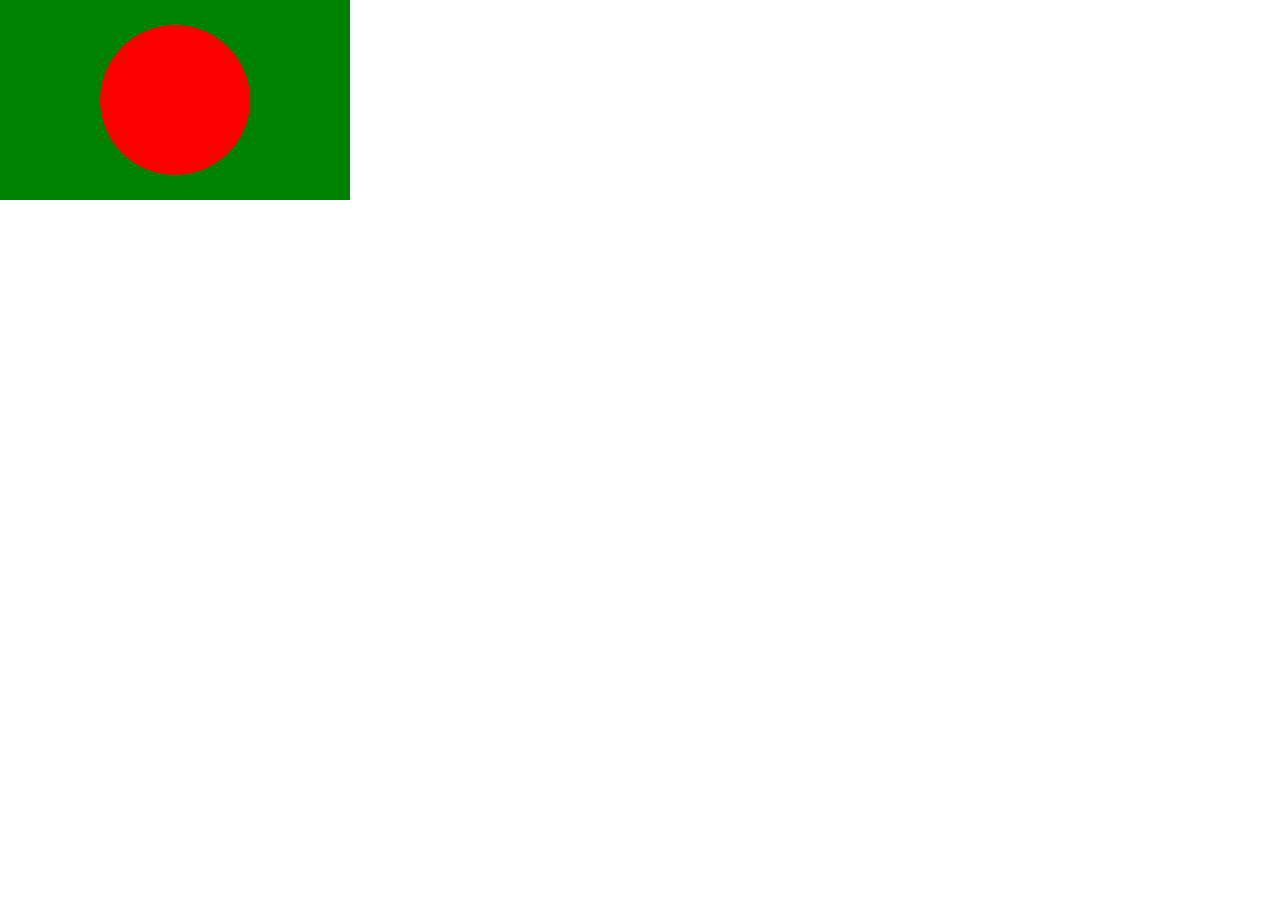
<file: task-1/index.html>
<!DOCTYPE html>
<html lang="en">
<head>
    <meta charset="UTF-8">
    <meta name="viewport" content="width=device-width, initial-scale=1.0">
    <link rel="stylesheet" href="styles.css">
    <title>BD Flag</title>
</head>
<body>
    <div class="flag-body">
        <div class="flag-circle"></div>
    </div>
</body>
</html>
</file>
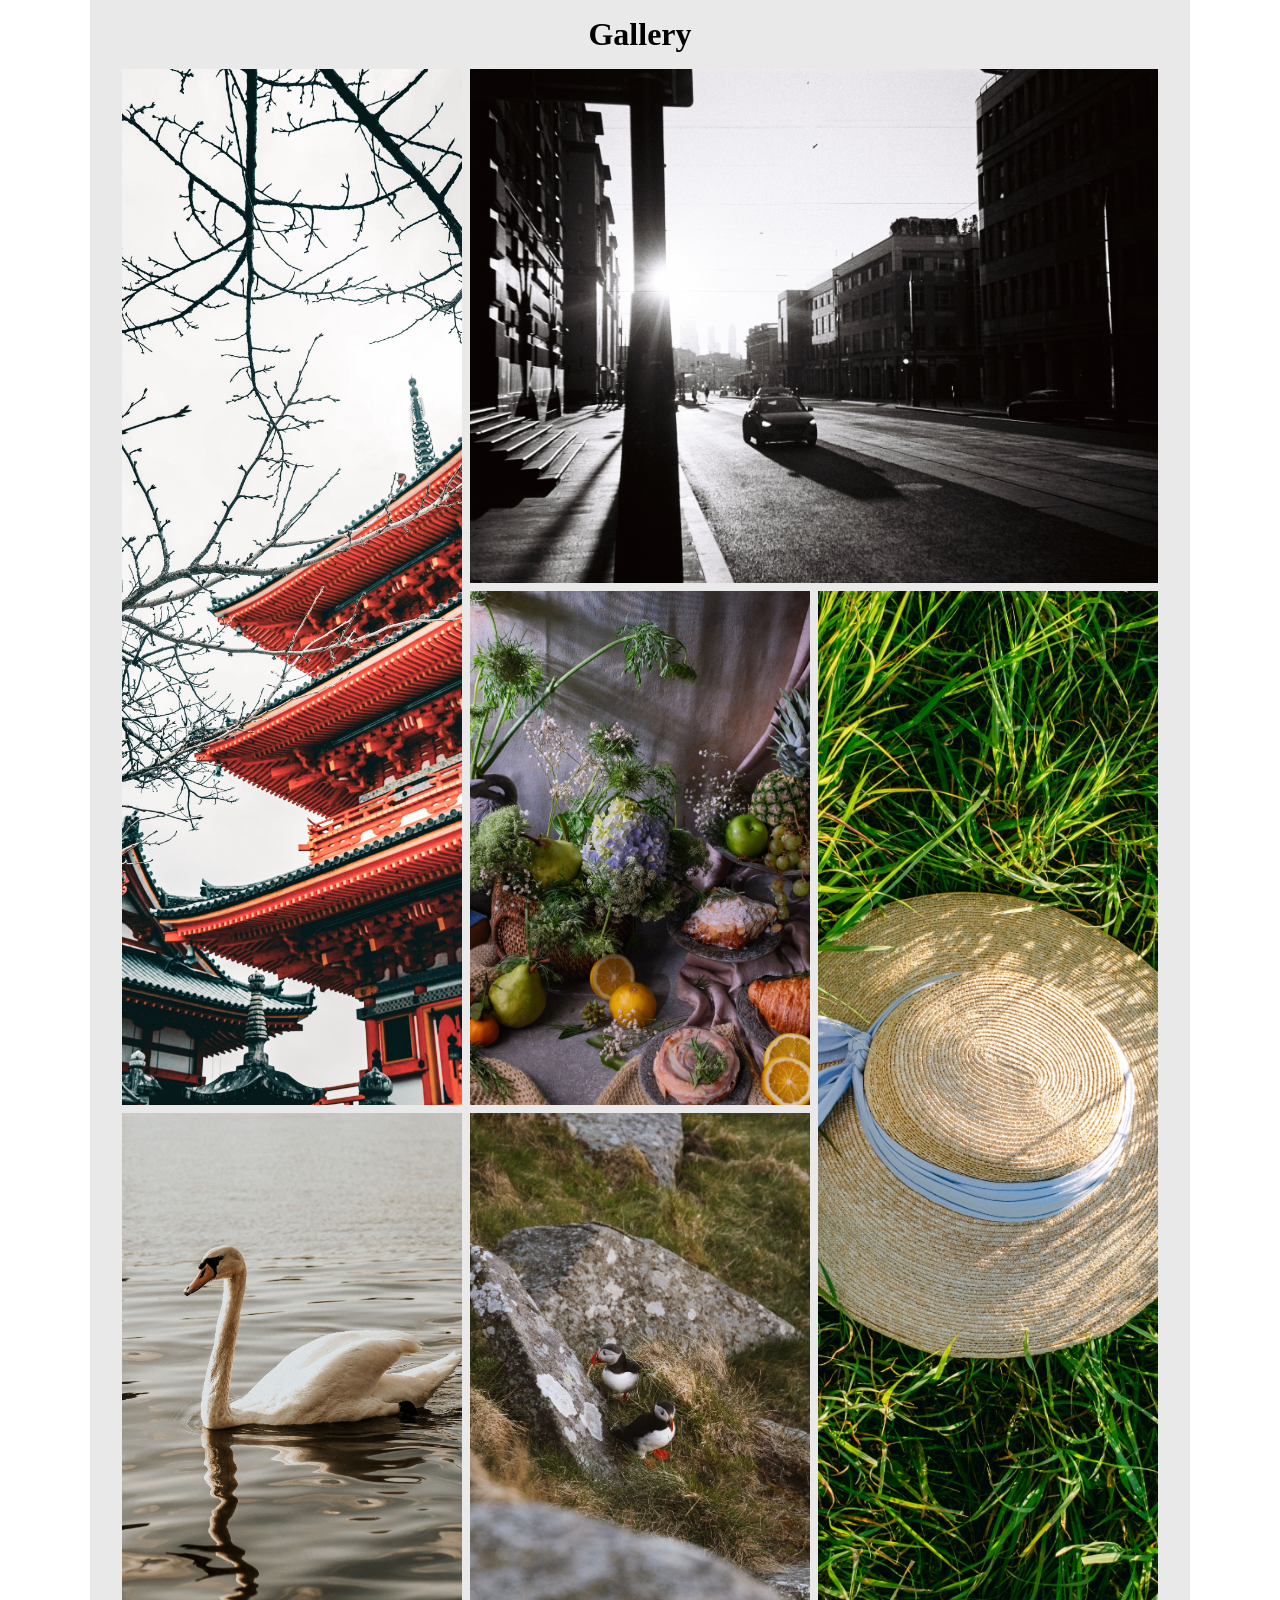
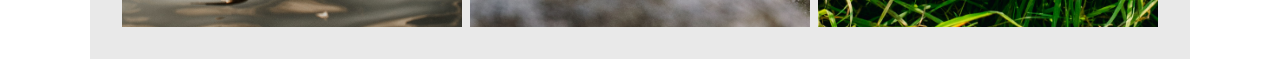
<file: task-2/index.html>
<!DOCTYPE html>
<html lang="en">
<head>
    <meta charset="UTF-8">
    <meta name="viewport" content="width=device-width, initial-scale=1.0">
    <link rel="stylesheet" href="styles.css">
    <title>Grid Gallery</title>
</head>
<body>
    <div class="container">
        <h1 class="gallery-head">Gallery</h1>
        <div class="grid-container">
            <div class="grid-item grid-item-1">
                <img src="./images/image1.jpg" alt="Image 1">
            </div>
            <div class="grid-item grid-item-2">
                <img src="./images/image2.jpg" alt="Image 2">
            </div>
            <div class="grid-item grid-item-3">
                <img src="./images/image3.jpg" alt="Image 3">
            </div>
            <div class="grid-item grid-item-4">
                <img src="./images/image4.jpg" alt="Image 4">
            </div>
            <div class="grid-item grid-item-5">
                <img src="./images/image5.jpg" alt="Image 5">
            </div>
            <div class="grid-item grid-item-6">
                <img src="./images/image6.jpg" alt="Image 6">
            </div>
        </div>
    </div>
</body>
</html>
</file>
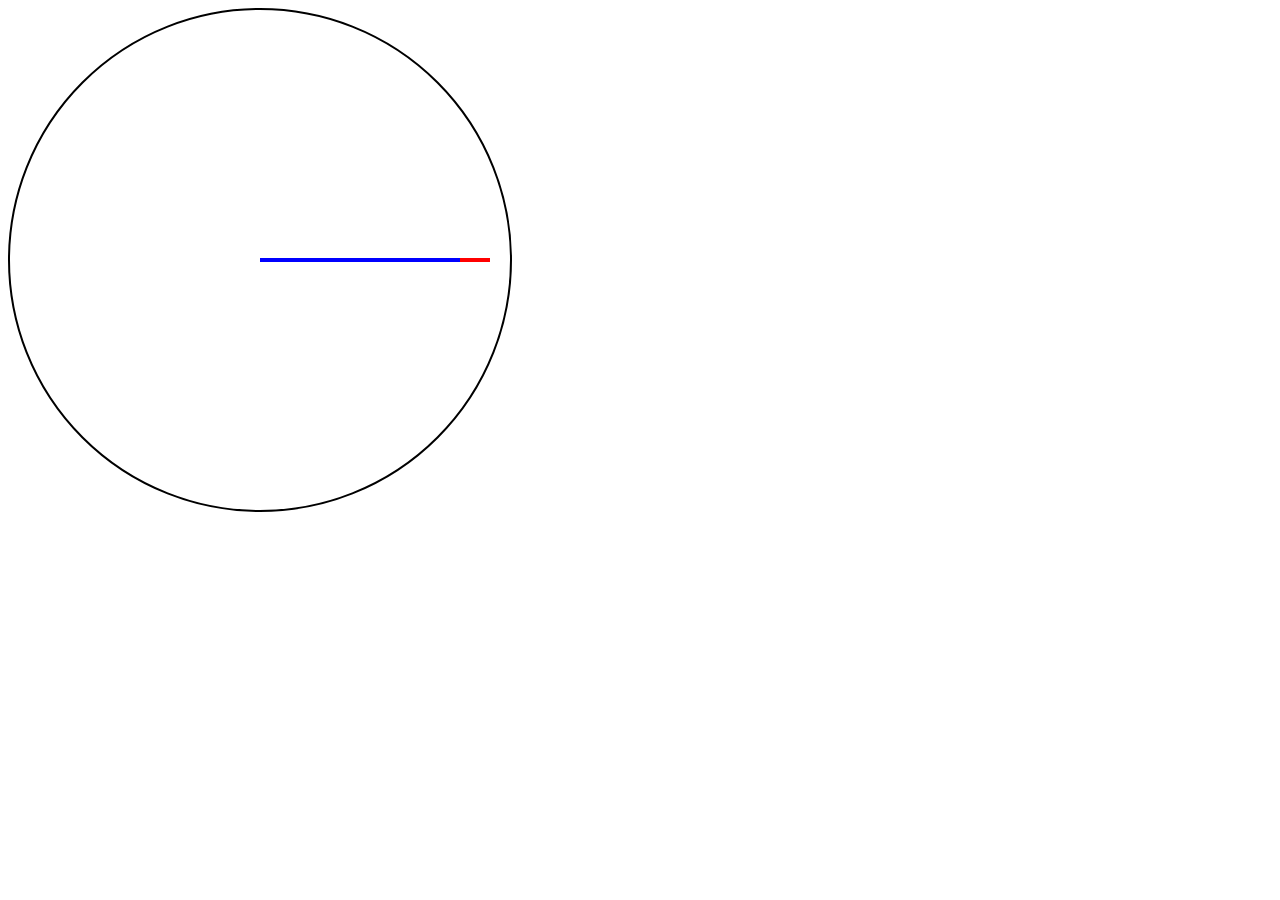
<file: task-3/index.html>
<!DOCTYPE html>
<html lang="en">
<head>
    <meta charset="UTF-8">
    <meta name="viewport" content="width=device-width, initial-scale=1.0">
    <link rel="stylesheet" href="styles.css">
    <title>Clock</title>
</head>
<body>
    <div class="clock">
        <div class="hand second-hand"></div>
        <div class="hand minute-hand"></div>
    </div>
</body>
</html>
</file>
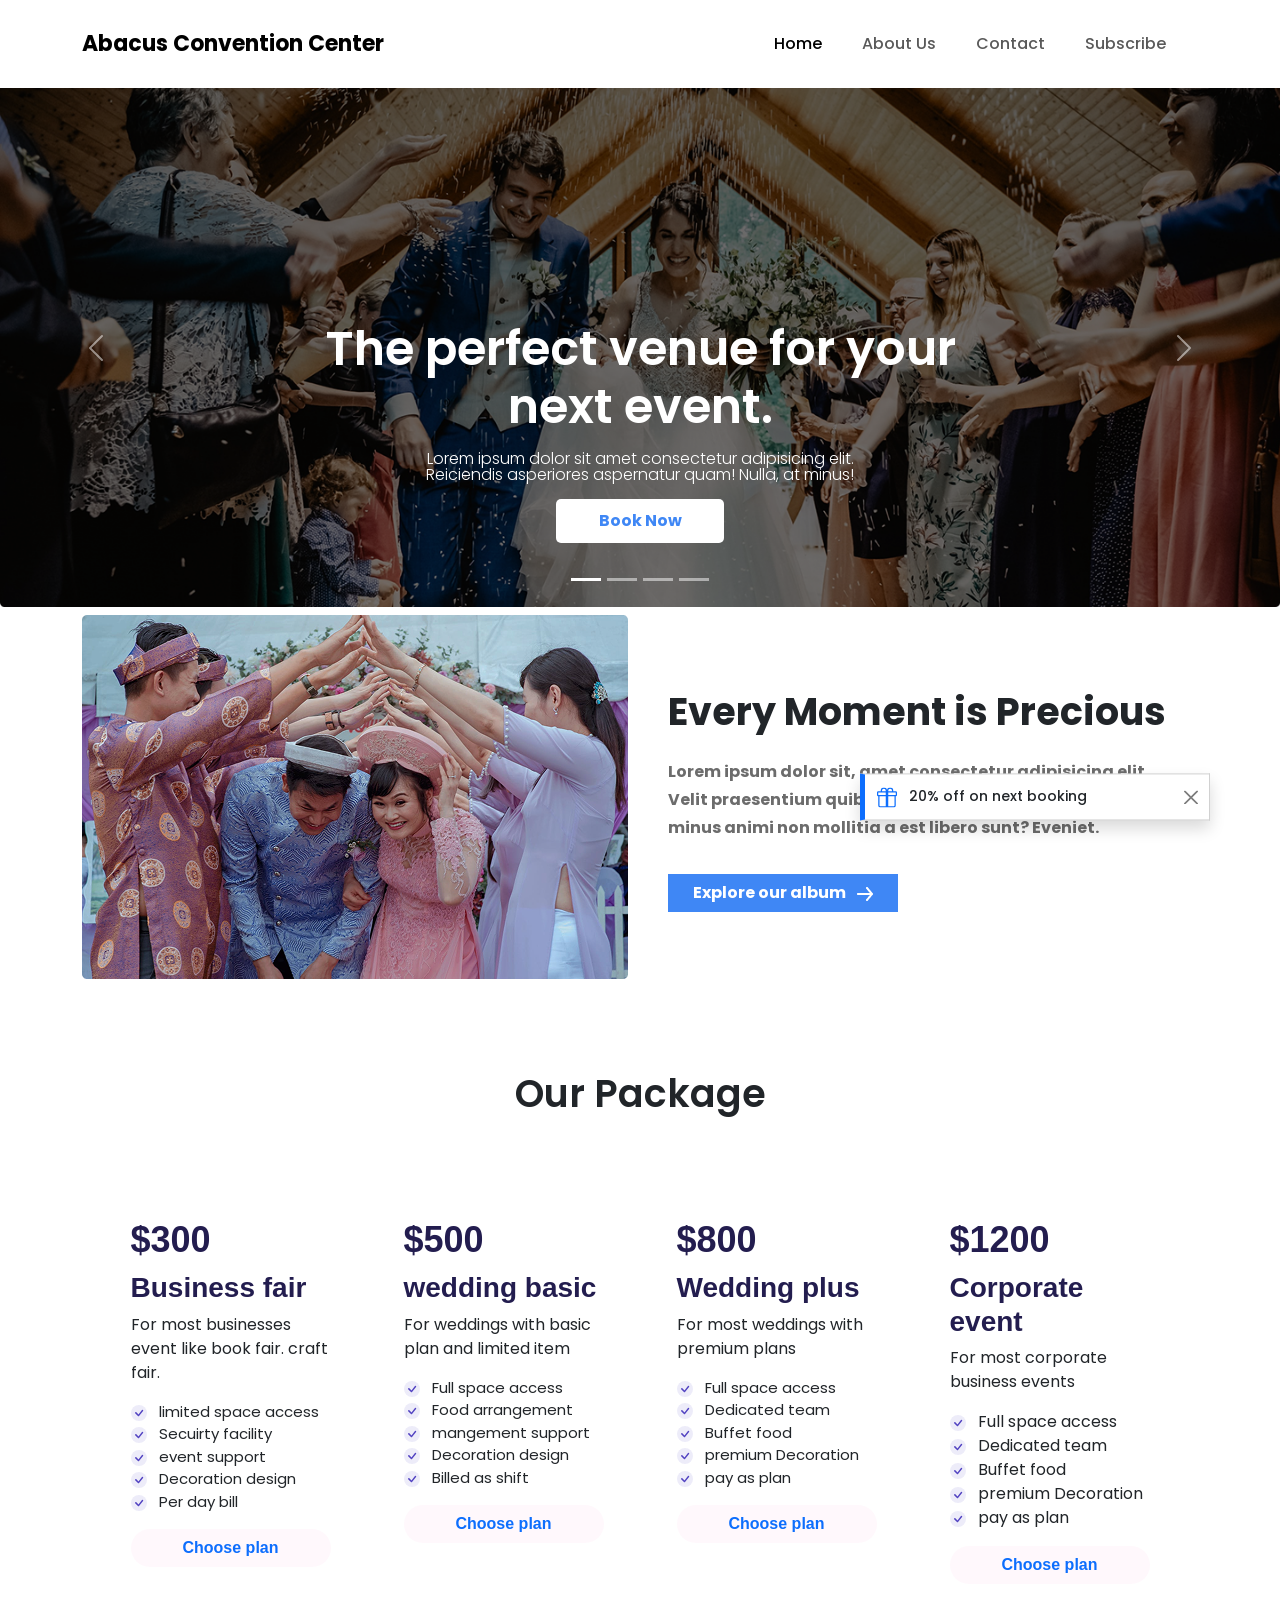
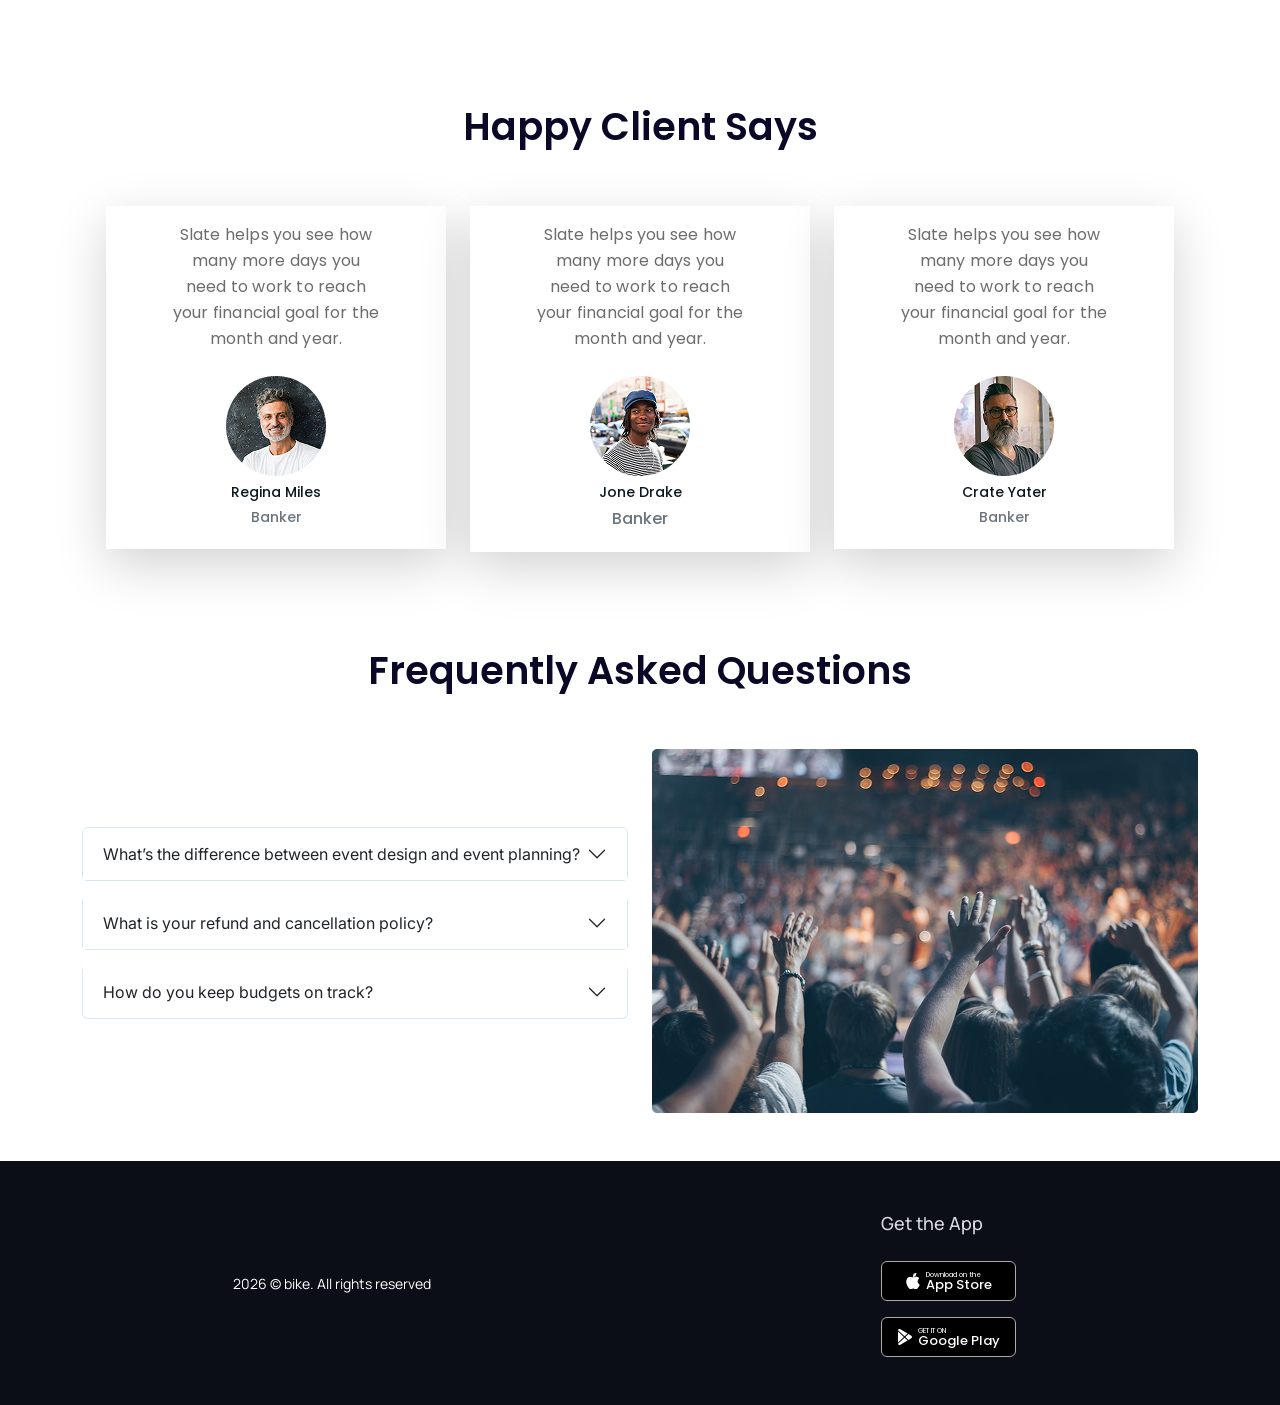
<file: task-bootstrap/index.html>
<!DOCTYPE html>
<html lang="en">
<head>
    <meta charset="UTF-8">
    <meta name="viewport" content="width=device-width, initial-scale=1.0">
    <link rel="preconnect" href="https://fonts.googleapis.com">
    <link rel="preconnect" href="https://fonts.gstatic.com" crossorigin>
    <link href="https://fonts.googleapis.com/css2?family=Poppins:ital,wght@0,100;0,200;0,300;0,400;0,500;0,600;0,700;0,800;0,900;1,100;1,200;1,300;1,400;1,500;1,600;1,700;1,800;1,900&display=swap" rel="stylesheet">
    <link rel="preconnect" href="https://fonts.googleapis.com">
    <link rel="preconnect" href="https://fonts.gstatic.com" crossorigin>
    <link href="https://fonts.googleapis.com/css2?family=Manrope:wght@200..800&display=swap" rel="stylesheet">
    <link rel="stylesheet" href="https://cdn.jsdelivr.net/npm/bootstrap@5.3.8/dist/css/bootstrap.min.css">
    <link rel="preconnect" href="https://fonts.googleapis.com">
    <link rel="preconnect" href="https://fonts.gstatic.com" crossorigin>
    <link href="https://fonts.googleapis.com/css2?family=Inter:ital,opsz,wght@0,14..32,100..900;1,14..32,100..900&display=swap" rel="stylesheet">
    <link rel="stylesheet" href="style.css">
    <title>Bootstrap Task</title>
</head>
<body>
    <!-- Nav -->
    <nav class="navbar navbar-expand-lg py-4 shadow-sm">
        <div class="container">
            <div class="w-100 d-flex flex-nowrap justify-content-between m-0 p-0 align-items-center">
                <a class="navbar-brand fw-700 text-wrap" href="#">Abacus Convention Center</a>
                <button class="navbar-toggler" type="button" data-bs-toggle="collapse" data-bs-target="#navbarSupportedContent" aria-controls="navbarSupportedContent" aria-expanded="false" aria-label="Toggle navigation">
                    <img src="img/menu-2 1.png">
                </button>
            </div>
            <div class="collapse navbar-collapse" id="navbarSupportedContent">
                <ul class="navbar-nav ms-auto mt-md-0 mt-3 me-5 gap-4 flex-shrink-0">
                    <li class="nav-item">
                        <a class="nav-link active fs-16 py-2 fw-500" aria-current="page" href="#">Home</a>
                    </li>
                    <li class="nav-item">
                        <a class="nav-link fs-16 py-2 fw-500" href="#">About Us</a>
                    </li>
                    <li class="nav-item">
                        <a class="nav-link fs-16 py-2 fw-500" href="#">Contact</a>
                    </li>
                    <li class="nav-item">
                        <a class="nav-link fs-16 py-2 fw-500" href="#">Subscribe</a>
                    </li>
                </ul>
            </div>
        </div>
    </nav>
    <!-- Nav -->

    <!-- Slide -->
    <section class="slides">
        <div class="container-fluid p-0 mb-2">
            <div id="carouselExampleCaptions" class="carousel slide" data-bs-touch="true" data-bs-ride="carousel">
                <div class="carousel-indicators">
                    <button type="button" data-bs-target="#carouselExampleCaptions" data-bs-slide-to="0" class="active" aria-current="true" aria-label="Slide 1"></button>
                    <button type="button" data-bs-target="#carouselExampleCaptions" data-bs-slide-to="1" aria-label="Slide 2"></button>
                    <button type="button" data-bs-target="#carouselExampleCaptions" data-bs-slide-to="2" aria-label="Slide 3"></button>
                    <button type="button" data-bs-target="#carouselExampleCaptions" data-bs-slide-to="3" aria-label="Slide 4"></button>
                </div>

                <div class="carousel-inner">
                    <div class="carousel-item active">
                        <div class="w-img-container">
                            <img class="w-100 w-img" src="img/slide.png">
                        </div>
                        <div class="carousel-caption d-md-block mb-4">
                            <div class="p-0 mx-auto">
                                <h5 class="caption-title fw-600">The perfect venue for your next event.</h5>
                                <p class="caption-body">Lorem ipsum dolor sit amet consectetur adipisicing elit. Reiciendis asperiores aspernatur quam! Nulla, at minus!</p>
                                <button class="btn btn-book">Book Now</button>
                            </div>
                        </div>
                    </div>
                    <div class="carousel-item">
                        <div class="w-img-container">
                            <img class="w-100 w-img" src="img/slide.png">
                        </div>
                        <div class="carousel-caption d-md-block mb-4">
                            <div class="w-md-50 p-0 mx-auto">
                                <h5 class="caption-title fw-600">The perfect venue for your next event.</h5>
                                <p class="caption-body">Lorem ipsum dolor sit amet consectetur adipisicing elit. Reiciendis asperiores aspernatur quam! Nulla, at minus!</p>
                                <button class="btn btn-sm btn-book px-4 fw-bold">Book Now</button>
                            </div>
                        </div>
                    </div>
                    <div class="carousel-item">
                        <div class="w-img-container">
                            <img class="w-100 w-img" src="img/slide.png">
                        </div>
                        <div class="carousel-caption d-md-block mb-4">
                            <div class="p-0 mx-auto">
                                <h5 class="caption-title fw-600">The perfect venue for your next event.</h5>
                                <p class="caption-body">Lorem ipsum dolor sit amet consectetur adipisicing elit. Reiciendis asperiores aspernatur quam! Nulla, at minus!</p>
                                <button class="btn btn-sm btn-book px-4 fw-bold">Book Now</button>
                            </div>
                        </div>
                    </div>
                    <div class="carousel-item">
                        <div class="w-img-container">
                            <img class="w-100 w-img" src="img/slide.png">
                        </div>
                        <div class="carousel-caption d-md-block mb-4">
                            <div class="w-md-50 p-0 mx-auto">
                                <h5 class="caption-title fw-600">The perfect venue for your next event.</h5>
                                <p class="caption-body   ">Lorem ipsum dolor sit amet consectetur adipisicing elit. Reiciendis asperiores aspernatur quam! Nulla, at minus!</p>
                                <button class="btn btn-sm btn-book px-4 fw-bold">Book Now</button>
                            </div>
                        </div>
                    </div>
                </div>

                <button class="carousel-control-prev" type="button" data-bs-target="#carouselExampleCaptions" data-bs-slide="prev">
                    <span class="carousel-control-prev-icon" aria-hidden="true"></span>
                    <span class="visually-hidden">Previous</span>
                </button>

                <button class="carousel-control-next" type="button" data-bs-target="#carouselExampleCaptions" data-bs-slide="next">
                    <span class="carousel-control-next-icon" aria-hidden="true"></span>
                    <span class="visually-hidden">Next</span>
                </button>
            </div>
        </div>
    </section>
    <!-- Slide -->

    <!-- Content -->
    <section class="content">
        <div class="container mb-2 mb-md-5">
            <div class="row flex-column-reverse flex-md-row align-items-center">
                <div class="col-md-6 d-none d-md-flex justify-content-center">
                    <img class="img-fluid" src="img/group.png" alt="">
                </div>
                <div class="col-md-6 position-relative">
                    <div class="d-flex flex-column gap-2 p-3">
                        <h3 class="content-title">Every Moment is Precious</h3>
                        <p class="content-body">Lorem ipsum dolor sit, amet consectetur adipisicing elit. Velit praesentium quibusdam doloribus quos sequi quod id, minus animi non mollitia a est libero sunt? Eveniet.</p>
                        <div class="d-flex justify-content-center d-md-none">
                            <img class="img-fluid" src="img/group.png" alt="">
                        </div>
                        <div class="d-flex justify-content-center justify-content-md-start mt-2">
                            <button class="btn btn-explore">
                                Explore our album
                                <img class="ms-2" src="img/r-arrow.png">
                            </button>
                        </div>
                    </div>
                    <div class="toast show align-items-center position-absolute top-50 end-0 translate-middle-y rounded-0" role="alert" aria-live="assertive" aria-atomic="true" style="background: white; border-left: 5px solid var(--bs-primary);">
                        <div class="d-flex">
                            <div class="toast-body lh-24 fs-14 fw-500">
                                <svg xmlns="http://www.w3.org/2000/svg" width="20" height="20" fill="currentColor" class="bi bi-gift me-2 text-primary" viewBox="0 0 16 16">
                                    <path d="M3 2.5a2.5 2.5 0 0 1 5 0 2.5 2.5 0 0 1 5 0v.006c0 .07 0 .27-.038.494H15a1 1 0 0 1 1 1v2a1 1 0 0 1-1 1v7.5a1.5 1.5 0 0 1-1.5 1.5h-11A1.5 1.5 0 0 1 1 14.5V7a1 1 0 0 1-1-1V4a1 1 0 0 1 1-1h2.038A3 3 0 0 1 3 2.506zm1.068.5H7v-.5a1.5 1.5 0 1 0-3 0c0 .085.002.274.045.43zM9 3h2.932l.023-.07c.043-.156.045-.345.045-.43a1.5 1.5 0 0 0-3 0zM1 4v2h6V4zm8 0v2h6V4zm5 3H9v8h4.5a.5.5 0 0 0 .5-.5zm-7 8V7H2v7.5a.5.5 0 0 0 .5.5z"/>
                                </svg>
                                20% off on next booking
                            </div>
                            <button type="button" class="btn-close me-2 m-auto" data-bs-dismiss="toast" aria-label="Close"></button>
                        </div>
                    </div>
                </div>
            </div>
        </div>
    </section>
    <!-- Content -->

    <!-- Packages -->
    <section class="packages">
        <div class="container mb-2 mb-md-5">
            <div class="row">
                <div class="col-md-12 text-center my-5">
                    <h2 class="package-title">Our Package</h2>
                </div>
            </div>
            <div class="row gy-3 px-4">
                <div class="col-md-6 col-lg-3">
                    <div class="card border-0 rounded-4">
                        <span class="d-none badge badge-hot position-absolute text-white rounded-pill end-0 translate-middle-y px-2 ff-roboto">Hot</span>
                        <div class="card-body pt-5 pb-4">
                            <h3 class="price fw-700 ff-roboto">$300</h3>
                            <h4 class="package-type fw-700 ff-roboto">Business fair</h4>
                            <p class="fw-400">For most businesses event like book fair. craft fair.</p>
                            <ul class="list-unstyled fw-400 fs-15">
                                <li>
                                    <svg xmlns="http://www.w3.org/2000/svg" width="16" height="16" fill="currentColor" class="bi bi-check" viewBox="0 0 16 16">
                                        <path d="M10.97 4.97a.75.75 0 0 1 1.07 1.05l-3.99 4.99a.75.75 0 0 1-1.08.02L4.324 8.384a.75.75 0 1 1 1.06-1.06l2.094 2.093 3.473-4.425z"/>
                                    </svg>
                                    limited space access
                                </li>
                                <li>
                                    <svg xmlns="http://www.w3.org/2000/svg" width="16" height="16" fill="currentColor" class="bi bi-check" viewBox="0 0 16 16">
                                        <path d="M10.97 4.97a.75.75 0 0 1 1.07 1.05l-3.99 4.99a.75.75 0 0 1-1.08.02L4.324 8.384a.75.75 0 1 1 1.06-1.06l2.094 2.093 3.473-4.425z"/>
                                    </svg>
                                    Secuirty facility
                                </li>
                                <li>
                                    <svg xmlns="http://www.w3.org/2000/svg" width="16" height="16" fill="currentColor" class="bi bi-check" viewBox="0 0 16 16">
                                        <path d="M10.97 4.97a.75.75 0 0 1 1.07 1.05l-3.99 4.99a.75.75 0 0 1-1.08.02L4.324 8.384a.75.75 0 1 1 1.06-1.06l2.094 2.093 3.473-4.425z"/>
                                    </svg>
                                    event support
                                </li>
                                <li>
                                    <svg xmlns="http://www.w3.org/2000/svg" width="16" height="16" fill="currentColor" class="bi bi-check" viewBox="0 0 16 16">
                                        <path d="M10.97 4.97a.75.75 0 0 1 1.07 1.05l-3.99 4.99a.75.75 0 0 1-1.08.02L4.324 8.384a.75.75 0 1 1 1.06-1.06l2.094 2.093 3.473-4.425z"/>
                                    </svg>
                                    Decoration design
                                </li>
                                <li>
                                    <svg xmlns="http://www.w3.org/2000/svg" width="16" height="16" fill="currentColor" class="bi bi-check" viewBox="0 0 16 16">
                                        <path d="M10.97 4.97a.75.75 0 0 1 1.07 1.05l-3.99 4.99a.75.75 0 0 1-1.08.02L4.324 8.384a.75.75 0 1 1 1.06-1.06l2.094 2.093 3.473-4.425z"/>
                                    </svg>
                                    Per day bill
                                </li>
                            </ul>
                            <div>
                                <button class="btn btn-md btn-card text-primary rounded-pill w-100 fw-700 ff-roboto">Choose plan</button>
                            </div>
                        </div>
                    </div>
                </div>
                <div class="col-md-6 col-lg-3">
                    <div class="card border-0 rounded-4">
                        <span class="d-none badge badge-hot position-absolute text-white rounded-pill end-0 translate-middle-y px-2 ff-roboto">Hot</span>
                        <div class="card-body pt-5 pb-4">
                            <h3 class="price fw-700 ff-roboto">$500</h3>
                            <h4 class="package-type fw-700 ff-roboto">wedding basic</h4>
                            <p class="fw-400">For weddings with basic plan and limited item</p>
                            <ul class="list-unstyled fw-400 fs-15">
                                <li>
                                    <svg xmlns="http://www.w3.org/2000/svg" width="16" height="16" fill="currentColor" class="bi bi-check" viewBox="0 0 16 16">
                                        <path d="M10.97 4.97a.75.75 0 0 1 1.07 1.05l-3.99 4.99a.75.75 0 0 1-1.08.02L4.324 8.384a.75.75 0 1 1 1.06-1.06l2.094 2.093 3.473-4.425z"/>
                                    </svg>
                                    Full space access
                                </li>
                                <li>
                                    <svg xmlns="http://www.w3.org/2000/svg" width="16" height="16" fill="currentColor" class="bi bi-check" viewBox="0 0 16 16">
                                        <path d="M10.97 4.97a.75.75 0 0 1 1.07 1.05l-3.99 4.99a.75.75 0 0 1-1.08.02L4.324 8.384a.75.75 0 1 1 1.06-1.06l2.094 2.093 3.473-4.425z"/>
                                    </svg>
                                    Food arrangement
                                </li>
                                <li>
                                    <svg xmlns="http://www.w3.org/2000/svg" width="16" height="16" fill="currentColor" class="bi bi-check" viewBox="0 0 16 16">
                                        <path d="M10.97 4.97a.75.75 0 0 1 1.07 1.05l-3.99 4.99a.75.75 0 0 1-1.08.02L4.324 8.384a.75.75 0 1 1 1.06-1.06l2.094 2.093 3.473-4.425z"/>
                                    </svg>
                                    mangement support
                                </li>
                                <li>
                                    <svg xmlns="http://www.w3.org/2000/svg" width="16" height="16" fill="currentColor" class="bi bi-check" viewBox="0 0 16 16">
                                        <path d="M10.97 4.97a.75.75 0 0 1 1.07 1.05l-3.99 4.99a.75.75 0 0 1-1.08.02L4.324 8.384a.75.75 0 1 1 1.06-1.06l2.094 2.093 3.473-4.425z"/>
                                    </svg>
                                    Decoration design
                                </li>
                                <li>
                                    <svg xmlns="http://www.w3.org/2000/svg" width="16" height="16" fill="currentColor" class="bi bi-check" viewBox="0 0 16 16">
                                        <path d="M10.97 4.97a.75.75 0 0 1 1.07 1.05l-3.99 4.99a.75.75 0 0 1-1.08.02L4.324 8.384a.75.75 0 1 1 1.06-1.06l2.094 2.093 3.473-4.425z"/>
                                    </svg>
                                    Billed as shift
                                </li>
                            </ul>
                            <div>
                                <button class="btn btn-card btn-md text-primary rounded-pill w-100 fw-700 ff-roboto">Choose plan</button>
                            </div>
                        </div>
                    </div>
                </div>
                <div class="col-md-6 col-lg-3">
                    <div class="card border-0 rounded-4">
                        <span class="d-none badge badge-hot position-absolute text-white rounded-pill end-0 translate-middle-y px-2 ff-roboto">Hot</span>
                        <div class="card-body pt-5 pb-4">
                            <h3 class="price fw-700 ff-roboto">$800</h3>
                            <h4 class="package-type fw-700 ff-roboto" >Wedding plus</h4>
                            <p class="fw-400">For most weddings with premium plans</p>
                            <ul class="list-unstyled fw-400 fs-15">
                                <li>
                                    <svg xmlns="http://www.w3.org/2000/svg" width="16" height="16" fill="currentColor" class="bi bi-check" viewBox="0 0 16 16">
                                        <path d="M10.97 4.97a.75.75 0 0 1 1.07 1.05l-3.99 4.99a.75.75 0 0 1-1.08.02L4.324 8.384a.75.75 0 1 1 1.06-1.06l2.094 2.093 3.473-4.425z"/>
                                    </svg>
                                    Full space access
                                </li>
                                <li>
                                    <svg xmlns="http://www.w3.org/2000/svg" width="16" height="16" fill="currentColor" class="bi bi-check" viewBox="0 0 16 16">
                                        <path d="M10.97 4.97a.75.75 0 0 1 1.07 1.05l-3.99 4.99a.75.75 0 0 1-1.08.02L4.324 8.384a.75.75 0 1 1 1.06-1.06l2.094 2.093 3.473-4.425z"/>
                                    </svg>
                                    Dedicated team
                                </li>
                                <li>
                                    <svg xmlns="http://www.w3.org/2000/svg" width="16" height="16" fill="currentColor" class="bi bi-check" viewBox="0 0 16 16">
                                        <path d="M10.97 4.97a.75.75 0 0 1 1.07 1.05l-3.99 4.99a.75.75 0 0 1-1.08.02L4.324 8.384a.75.75 0 1 1 1.06-1.06l2.094 2.093 3.473-4.425z"/>
                                    </svg>
                                    Buffet food
                                </li>
                                <li>
                                    <svg xmlns="http://www.w3.org/2000/svg" width="16" height="16" fill="currentColor" class="bi bi-check" viewBox="0 0 16 16">
                                        <path d="M10.97 4.97a.75.75 0 0 1 1.07 1.05l-3.99 4.99a.75.75 0 0 1-1.08.02L4.324 8.384a.75.75 0 1 1 1.06-1.06l2.094 2.093 3.473-4.425z"/>
                                    </svg>
                                    premium Decoration
                                </li>
                                <li>
                                    <svg xmlns="http://www.w3.org/2000/svg" width="16" height="16" fill="currentColor" class="bi bi-check" viewBox="0 0 16 16">
                                        <path d="M10.97 4.97a.75.75 0 0 1 1.07 1.05l-3.99 4.99a.75.75 0 0 1-1.08.02L4.324 8.384a.75.75 0 1 1 1.06-1.06l2.094 2.093 3.473-4.425z"/>
                                    </svg>
                                    pay as plan
                                </li>
                            </ul>
                            <div>
                                <button class="btn btn-card btn-md text-primary rounded-pill w-100 fw-700 ff-roboto" style="color: #3F87F5;">Choose plan</button>
                            </div>
                        </div>
                    </div>
                </div>
                <div class="col-md-6 col-lg-3">
                    <div class="card border-0 rounded-4">
                        <span class="d-none badge badge-hot position-absolute text-white rounded-pill end-0 translate-middle-y px-2 ff-roboto">Hot</span>
                        <div class="card-body pt-5 pb-4">
                            <h3 class="price fw-700 ff-roboto">$1200</h3>
                            <h4 class="package-type fw-700 ff-roboto">Corporate event</h4>
                            <p class="fw-400">For most corporate business events</p>
                            <ul class="list-unstyled fw-400">
                                <li>
                                    <svg xmlns="http://www.w3.org/2000/svg" width="16" height="16" fill="currentColor" class="bi bi-check" viewBox="0 0 16 16">
                                        <path d="M10.97 4.97a.75.75 0 0 1 1.07 1.05l-3.99 4.99a.75.75 0 0 1-1.08.02L4.324 8.384a.75.75 0 1 1 1.06-1.06l2.094 2.093 3.473-4.425z"/>
                                    </svg>
                                    Full space access
                                </li>
                                <li>
                                    <svg xmlns="http://www.w3.org/2000/svg" width="16" height="16" fill="currentColor" class="bi bi-check" viewBox="0 0 16 16">
                                        <path d="M10.97 4.97a.75.75 0 0 1 1.07 1.05l-3.99 4.99a.75.75 0 0 1-1.08.02L4.324 8.384a.75.75 0 1 1 1.06-1.06l2.094 2.093 3.473-4.425z"/>
                                    </svg>
                                    Dedicated team
                                </li>
                                <li>
                                    <svg xmlns="http://www.w3.org/2000/svg" width="16" height="16" fill="currentColor" class="bi bi-check" viewBox="0 0 16 16">
                                        <path d="M10.97 4.97a.75.75 0 0 1 1.07 1.05l-3.99 4.99a.75.75 0 0 1-1.08.02L4.324 8.384a.75.75 0 1 1 1.06-1.06l2.094 2.093 3.473-4.425z"/>
                                    </svg>
                                    Buffet food
                                </li>
                                <li>
                                    <svg xmlns="http://www.w3.org/2000/svg" width="16" height="16" fill="currentColor" class="bi bi-check" viewBox="0 0 16 16">
                                        <path d="M10.97 4.97a.75.75 0 0 1 1.07 1.05l-3.99 4.99a.75.75 0 0 1-1.08.02L4.324 8.384a.75.75 0 1 1 1.06-1.06l2.094 2.093 3.473-4.425z"/>
                                    </svg>
                                    premium Decoration
                                </li>
                                <li>
                                    <svg xmlns="http://www.w3.org/2000/svg" width="16" height="16" fill="currentColor" class="bi bi-check" viewBox="0 0 16 16">
                                        <path d="M10.97 4.97a.75.75 0 0 1 1.07 1.05l-3.99 4.99a.75.75 0 0 1-1.08.02L4.324 8.384a.75.75 0 1 1 1.06-1.06l2.094 2.093 3.473-4.425z"/>
                                    </svg>
                                    pay as plan
                                </li>
                            </ul>
                            <div>
                                <button class="btn btn-card btn-md text-primary rounded-pill w-100 fw-700 ff-roboto" style="color: #3F87F5;">Choose plan</button>
                            </div>
                        </div>
                    </div>
                </div>
            </div>
        </div>
    </section>
    <!-- Packages -->

    <!-- Testimonials -->
    <section class="testimonials">
        <div class="container mb-2 mb-md-5">
            <div class="row">
                <div class="col-md-12 text-center my-5">
                    <h2 class="fw-600 fs-38">Happy Client Says</h2>
                </div>
            </div>
            <div class="row gy-3 px-4 justify-content-center">
                <div class="col-lg-4 col-md-6">
                    <div class="card border-0 rounded-0 shadow-lg">
                        <div class="card-body text-center">
                            <p class="fw-400 fs-16 px-5 gray1 comments">Slate helps you see how 
                                many more days you need 
                                to work to reach your financial 
                                goal for the month and year.</p>
                            <img src="img/ellipse1.png" class="my-2">
                            <h3 class="fs-14" style="color: #0C1920">Regina Miles</h3>
                            <h4 class="text-secondary fs-14">Banker</h4>
                        </div>
                    </div>
                </div>
                <div class="col-lg-4 col-md-6">
                    <div class="card border-0 rounded-0 shadow-lg">
                        <div class="card-body text-center">
                            <p class="fw-400 fs-16 px-5 gray1 comments">Slate helps you see how 
                                many more days you need 
                                to work to reach your financial 
                                goal for the month and year.</p>
                            <img src="img/ellipse2.png" class="my-2">
                            <h3 class="fs-14" style="color: #0C1920">Jone Drake</h3>
                            <h4 class="text-secondary fs-6 gray4">Banker</h4>
                        </div>
                    </div>
                </div>
                <div class="col-lg-4 col-md-6">
                    <div class="card border-0 rounded-0 shadow-lg">
                        <div class="card-body text-center">
                            <p class="fw-400 fs-16 px-5 gray1 comments">Slate helps you see how 
                                many more days you need 
                                to work to reach your financial 
                                goal for the month and year.</p>
                            <img src="img/ellipse3.png" class="my-2">
                            <h3 class="fs-14" style="color: #0C1920">Crate Yater</h3>
                            <h4 class="text-secondary fs-14">Banker</h4>
                        </div>
                    </div>
                </div>
            </div>
        </div>
    </section>
    <!-- Testimonials -->

    <!-- FAQs -->
    <section class="faqs">
        <div class="container mb-2 mb-md-5">
            <div class="row">
                <div class="col-md-12 text-center my-5">
                    <h2 class="fw-600 fs-38">Frequently Asked Questions</h2>
                </div>
            </div>
            <div class="row flex-column-reverse flex-md-row align-items-center gy-3">
                <div class="col-lg-6">
                    <div class="accordion ff-inter" id="accordionFlushExample">
                        <div class="accordion-item mb-3">
                            <h2 class="accordion-header">
                            <button class="accordion-button collapsed" type="button" data-bs-toggle="collapse" data-bs-target="#flush-collapseOne" aria-expanded="false" aria-controls="flush-collapseOne">
                                What’s the difference between event design and event planning?
                            </button>
                            </h2>
                            <div id="flush-collapseOne" class="accordion-collapse collapse" data-bs-parent="#accordionFlushExample">
                            <div class="accordion-body fw-400 fs-16 gray2 lh-28">Event design and event planning work hand in hand to deliver a successful event.Events by Knight offer tailor made events. This means we incorporate both event design and event planning to create that perfect event.</div>
                            </div>
                        </div>
                        <div class="accordion-item mb-3">
                            <h2 class="accordion-header">
                            <button class="accordion-button collapsed" type="button" data-bs-toggle="collapse" data-bs-target="#flush-collapseTwo" aria-expanded="false" aria-controls="flush-collapseTwo">
                                What is your refund and cancellation policy?
                            </button>
                            </h2>
                            <div id="flush-collapseTwo" class="accordion-collapse collapse" data-bs-parent="#accordionFlushExample">
                            <div class="accordion-body fw-400 fs-16 gray2 lh-28">Lorem ipsum dolor, sit amet consectetur adipisicing elit. Quia quidem eius eaque nulla eveniet, modi quis iste non possimus, placeat animi eligendi exercitationem odit corporis?</div>
                            </div>
                        </div>
                        <div class="accordion-item mb-3">
                            <h2 class="accordion-header">
                            <button class="accordion-button collapsed" type="button" data-bs-toggle="collapse" data-bs-target="#flush-collapseThree" aria-expanded="false" aria-controls="flush-collapseThree">
                                How do you keep budgets on track?
                            </button>
                            </h2>
                            <div id="flush-collapseThree" class="accordion-collapse collapse" data-bs-parent="#accordionFlushExample">
                            <div class="accordion-body fw-400 fs-16 gray2 lh-28">Lorem ipsum dolor sit amet, consectetur adipisicing elit. Voluptas, nulla enim corporis voluptatum quidem asperiores repellendus exercitationem ab distinctio quis nemo quisquam debitis. Neque consequatur odit ex veritatis.</div>
                            </div>
                        </div>
                        </div>
                </div>
                <div class="col-lg-6 d-flex justify-content-center">
                    <img class="img-fluid" src="img/group2.png" alt="">
                </div>
            </div>
        </div>
    </section>
    <!-- FAQs -->

    <!-- Footer -->
    <footer class="footer">
        <div class="container-fluid text-white p-4" style="background-color: #0B0D17;">
            <div class="row my-4 flex-column-reverse flex-md-row mx-auto d-flex justify-content-between align-items-center">
                <div class="col-md-6 d-flex align-items-center justify-content-center">
                    <span class="fw-400 fs-14 lh-24 ff-manrope">2026 &copy; bike. All rights reserved</span>
                </div>
                <div class="col-md-6 d-flex justify-content-center mb-5 mb-md-0">
                    <div class="d-flex flex-column gap-3">
                        <h6 class="fw-500 lh-28 gray3 ff-manrope" style="font-size: 18px;">Get the App</h6>
                        <a href="#" class="custom-btn">
                            <svg xmlns="http://www.w3.org/2000/svg" width="16" height="16" fill="currentColor" class="bi bi-apple" viewBox="0 0 16 16">
                                <path d="M11.182.008C11.148-.03 9.923.023 8.857 1.18c-1.066 1.156-.902 2.482-.878 2.516s1.52.087 2.475-1.258.762-2.391.728-2.43m3.314 11.733c-.048-.096-2.325-1.234-2.113-3.422s1.675-2.789 1.698-2.854-.597-.79-1.254-1.157a3.7 3.7 0 0 0-1.563-.434c-.108-.003-.483-.095-1.254.116-.508.139-1.653.589-1.968.607-.316.018-1.256-.522-2.267-.665-.647-.125-1.333.131-1.824.328-.49.196-1.422.754-2.074 2.237-.652 1.482-.311 3.83-.067 4.56s.625 1.924 1.273 2.796c.576.984 1.34 1.667 1.659 1.899s1.219.386 1.843.067c.502-.308 1.408-.485 1.766-.472.357.013 1.061.154 1.782.539.571.197 1.111.115 1.652-.105.541-.221 1.324-1.059 2.238-2.758q.52-1.185.473-1.282"/>
                                <path d="M11.182.008C11.148-.03 9.923.023 8.857 1.18c-1.066 1.156-.902 2.482-.878 2.516s1.52.087 2.475-1.258.762-2.391.728-2.43m3.314 11.733c-.048-.096-2.325-1.234-2.113-3.422s1.675-2.789 1.698-2.854-.597-.79-1.254-1.157a3.7 3.7 0 0 0-1.563-.434c-.108-.003-.483-.095-1.254.116-.508.139-1.653.589-1.968.607-.316.018-1.256-.522-2.267-.665-.647-.125-1.333.131-1.824.328-.49.196-1.422.754-2.074 2.237-.652 1.482-.311 3.83-.067 4.56s.625 1.924 1.273 2.796c.576.984 1.34 1.667 1.659 1.899s1.219.386 1.843.067c.502-.308 1.408-.485 1.766-.472.357.013 1.061.154 1.782.539.571.197 1.111.115 1.652-.105.541-.221 1.324-1.059 2.238-2.758q.52-1.185.473-1.282"/>
                            </svg>
                            <span class="custom-text">
                            <small>Download on the</small>
                            <strong>App Store</strong>
                            </span>
                        </a>
                        <a href="#" class="custom-btn">
                            <svg xmlns="http://www.w3.org/2000/svg" width="16" height="16" fill="currentColor" class="bi bi-google-play" viewBox="0 0 16 16">
                                <path d="M14.222 9.374c1.037-.61 1.037-2.137 0-2.748L11.528 5.04 8.32 8l3.207 2.96zm-3.595 2.116L7.583 8.68 1.03 14.73c.201 1.029 1.36 1.61 2.303 1.055zM1 13.396V2.603L6.846 8zM1.03 1.27l6.553 6.05 3.044-2.81L3.333.215C2.39-.341 1.231.24 1.03 1.27"/>
                            </svg>
                            <span class="custom-text">
                            <small class="text-uppercase">Get it on</small>
                            <strong>Google Play</strong>
                            </span>
                        </a>
                    </div>
                </div>
            </div>
        </div>
    </footer>
    <!-- Footer -->

    <script src="https://cdn.jsdelivr.net/npm/bootstrap@5.3.8/dist/js/bootstrap.bundle.min.js"></script>
</body>
</html>
</file>
<file: task-1/styles.css>
* {
    margin: 0;
    padding: 0;
    box-sizing: border-box;
}

.flag-body {
    width: 350px;
    height: 200px;
    background: green;
}

.flag-circle {
    width: 150px;
    height: 150px;
    background: red;
    border-radius: 50%;
    position: relative;
    top: 50%;
    left: 50%;
    transform: translate(-50%, -50%);
}
</file>
<file: task-2/styles.css>
* {
    margin: 0;
    padding: 0;
    box-sizing: border-box;
}

.gallery-head {
    text-align: center;
    padding: 1rem;
}

.grid-item img {
    width: 100%;
    height: 100%;
    object-fit: cover;
}

.container {
    max-width: 1100px;
    margin: 0 auto;
    background-color: #E9E9E9;
    padding: 0rem 2rem 2rem;
}

.grid-item-1 {
    grid-row: span 2;
}

.grid-item-2 {
    grid-column: span 2;
}

.grid-item-4 {
    grid-row: span 2;
}

.grid-container {
    display: grid;
    grid-template-columns: repeat(3, 1fr);
    grid-template-rows: repeat(3, 1fr);
    gap: 0.5rem;
}
</file>
<file: task-3/styles.css>
.clock {
    width: 500px;
    height: 500px;
    border: 2px solid black;
    border-radius: 50%;
    position: relative;
}

.hand {
    position: absolute;
    top: 50%;
    left: 50%;
    height: 4px;
}

.minute-hand {
    background: linear-gradient(90deg, transparent 0%, transparent 50%, blue 50%, blue 100%);
    width: 400px;
    transform: translate(-50%, -50%) rotate(0deg);
    animation: spin 60s linear infinite;
}

.second-hand {
    background: linear-gradient(90deg, transparent 0%, transparent 50%, red 50%, red 100%);
    width: 460px;
    transform: translate(-50%, -50%) rotate(0deg);
    animation: spin 10s linear infinite;
}

@keyframes spin {
    to {
        transform: translate(-50%, -50%) rotate(360deg);
    }
}
</file>
<file: task-bootstrap/style.css>
body {
    font-family: 'Poppins', sans-serif;
}

.fs-14 {
    font-size: 14px;
}

.fs-15 {
    font-size: 15px;
}

.fs-16 {
    font-size: 16px;
}

.fs-38 {
    font-size: 38px;
    color: #0A0826;
}

.fw-300 {
    font-weight: 300;
}

.fw-500 {
    font-weight: 500;
}

.fw-700 {
    font-weight: 700;
}

.fw-600 {
    font-weight: 600;
}

.fw-400 {
    font-weight: 400;
}


.ff-manrope {
    font-family: 'Manrope', sans-serif;
}

.ff-roboto {
    font-family: 'Roboto', sans-serif;
}

.ff-inter {
    font-family: 'Inter', sans-serif;
}

.lh-28 {
    line-height: 28px;
}

.gray1 {
    color: #6C6C6C;
}

.gray2 {
    color: #7E848C;
}

.gray3 {
    color: #D9DBE1;
}

.gray4 {
    color: #747474;
}


/* Navbar */
.navbar-brand {
    font-weight: 700;
    font-style: bold;
    font-size: 22px;
    line-height: 1;
    letter-spacing: 0px;
}

.navbar-toggler {
    border: none;
}

/* Slide */
.carousel-caption {
    max-width: 639px;
    margin: 0 auto;
}

.caption-title {
    font-size: 48px;
}

.caption-body {
    text-align: center;
    max-width: 456px;
    margin: 1rem auto;
    font-weight: 300;
    font-size: 16px;
    line-height: 100%;
    letter-spacing: 0px;
}

.btn-book {
    width: 168px;
    height: 44px;
    border-radius: 5px;
    background-color: #fff;
    color: #3F87F5;
    font-weight: 700;
    font-size: 16px;
    line-height: 1;
    letter-spacing: 0px;
}

/* Content */
.content-title {
    font-size: 38px;
    font-weight: 700;
    line-height: 60px;
    letter-spacing: 0;
}

.content-body {
    font-weight: 700;
    font-size: 16px;
    line-height: 28px;
    letter-spacing: 0px;
    color: #6C6C6C;
}

.btn-explore {
    width: 230;
    height: 44;
    opacity: 1;
    padding-top: 10px;
    padding-right: 24px;
    padding-bottom: 10px;
    padding-left: 24px;
    gap: 8px;
    background: #3F87F5;
    color: white;
    border-radius: 0;
    font-weight: 700;
    font-size: 16px;
    line-height: 100%;
    letter-spacing: 0px;
}

/* Packages */
.package-title {
    font-weight: 600;
    font-size: 38px;
    line-height: 100%;
    letter-spacing: 0%;
    text-align: center;
}

.packages .card {
    max-width: 232px;
    margin: 0 auto;
}

.card-body {
    width: 100%;
}

.card {
    transition: transform 0.3s ease;
}

.card:hover {
    z-index: 10;
    transform: scale(105%);
}

.packages .card:hover {
    box-shadow: 0 42px 34px 0 #3F87F540;
    background-color: #3F87F5;
    color: #fff;
    border-radius: 26px;
}

.packages .card:hover .btn-card {
    background-color: white;
}

.packages .card:hover .badge-hot {
    display: inline !important;
}

.btn-book:hover {
    background-color: #fffd;
    color: #3F87F5;
}

.btn-card {
    color: #3F87F5;
    background-color: #F496D110;
    transition: none;
}

.btn-card:active {
    background-color: transparent !important;
    color: white !important;
}

.packages.card:hover .btn-card {
    background-color: #ffffff;
}

.packages .card:hover .btn-card:hover {
    border-color: white;
}

.card:hover .bi.bi-check {
    border-radius: 50%;
    background-color: #ffffff1A;
    color: #ffffff;
    margin-right: .5rem;
}

.bi.bi-check {
    border-radius: 50%;
    background-color: #5243C21A;
    color: #5243C2;
    margin-right: .5rem;
}

.price {
    line-height: 46px;
    font-size: 36px;
}

.package-type {
    font-size: 28px;
}

.price, .package-type {
    color: #231D4F;
}

.packages .card:hover .price, .packages .card:hover .package-type {
    color: white;
}

.comments {
    letter-spacing: 0.2px;
    line-height: 26px;
}

.badge {
    background-color: #FF4E4E;
    font-weight: 900;
}

/* Accordion */
.accordion-button:not(.collapsed) {
  background-color: transparent;
  box-shadow: none;
}

.accordion-item {
    border: 1px solid #D5E5FB;
    border-radius: 5px;
}

.custom-btn {
    width: 135px;
    height: 40px;
    background: #000;
    color: #fff;
    border: 1px solid #aaa;
    border-radius: 6px;
    text-decoration: none;
    display: flex;
    align-items: center;
    justify-content: center;
    gap: 5px;
}

.custom-btn i {
    font-size: 19px;
}

.custom-text {
    line-height: 1;
}

.custom-text small {
    display: block;
    font-size: 7px;
}

.custom-text strong {
    display: block;
    font-size: 13px;
    font-weight: 500;
}

@media (max-width: 768px) {
    /* Slide */
    .carousel-caption {
        max-width: 320px;
        margin: 0 auto;
    }

    .caption-title {
        font-size: 24px;
        font-weight: 600;
        line-height: 1;
        letter-spacing: 0px;
    }

    /* Content */
    .content-title {
        font-size: 19px;
    }

    .content-body {
        font-size: 15px;
    }
}

@media (max-width: 576px) {
    /* Navbar */
    .navbar-brand {
        font-weight: 700;
        font-style: bold;
        font-size: 14px;
        line-height: 1;
        letter-spacing: 0px;
    }

    .package-title {
        font-weight: 600;
        font-size: 19px;
    }


    .w-img-container {
        overflow: hidden;
    }
    .w-img {
        width: 1100px !important;
        position: relative;
        left: calc(50% - 550px);
    }
    .fs-38  {
        font-size: 19px;
    }
}
</file>
